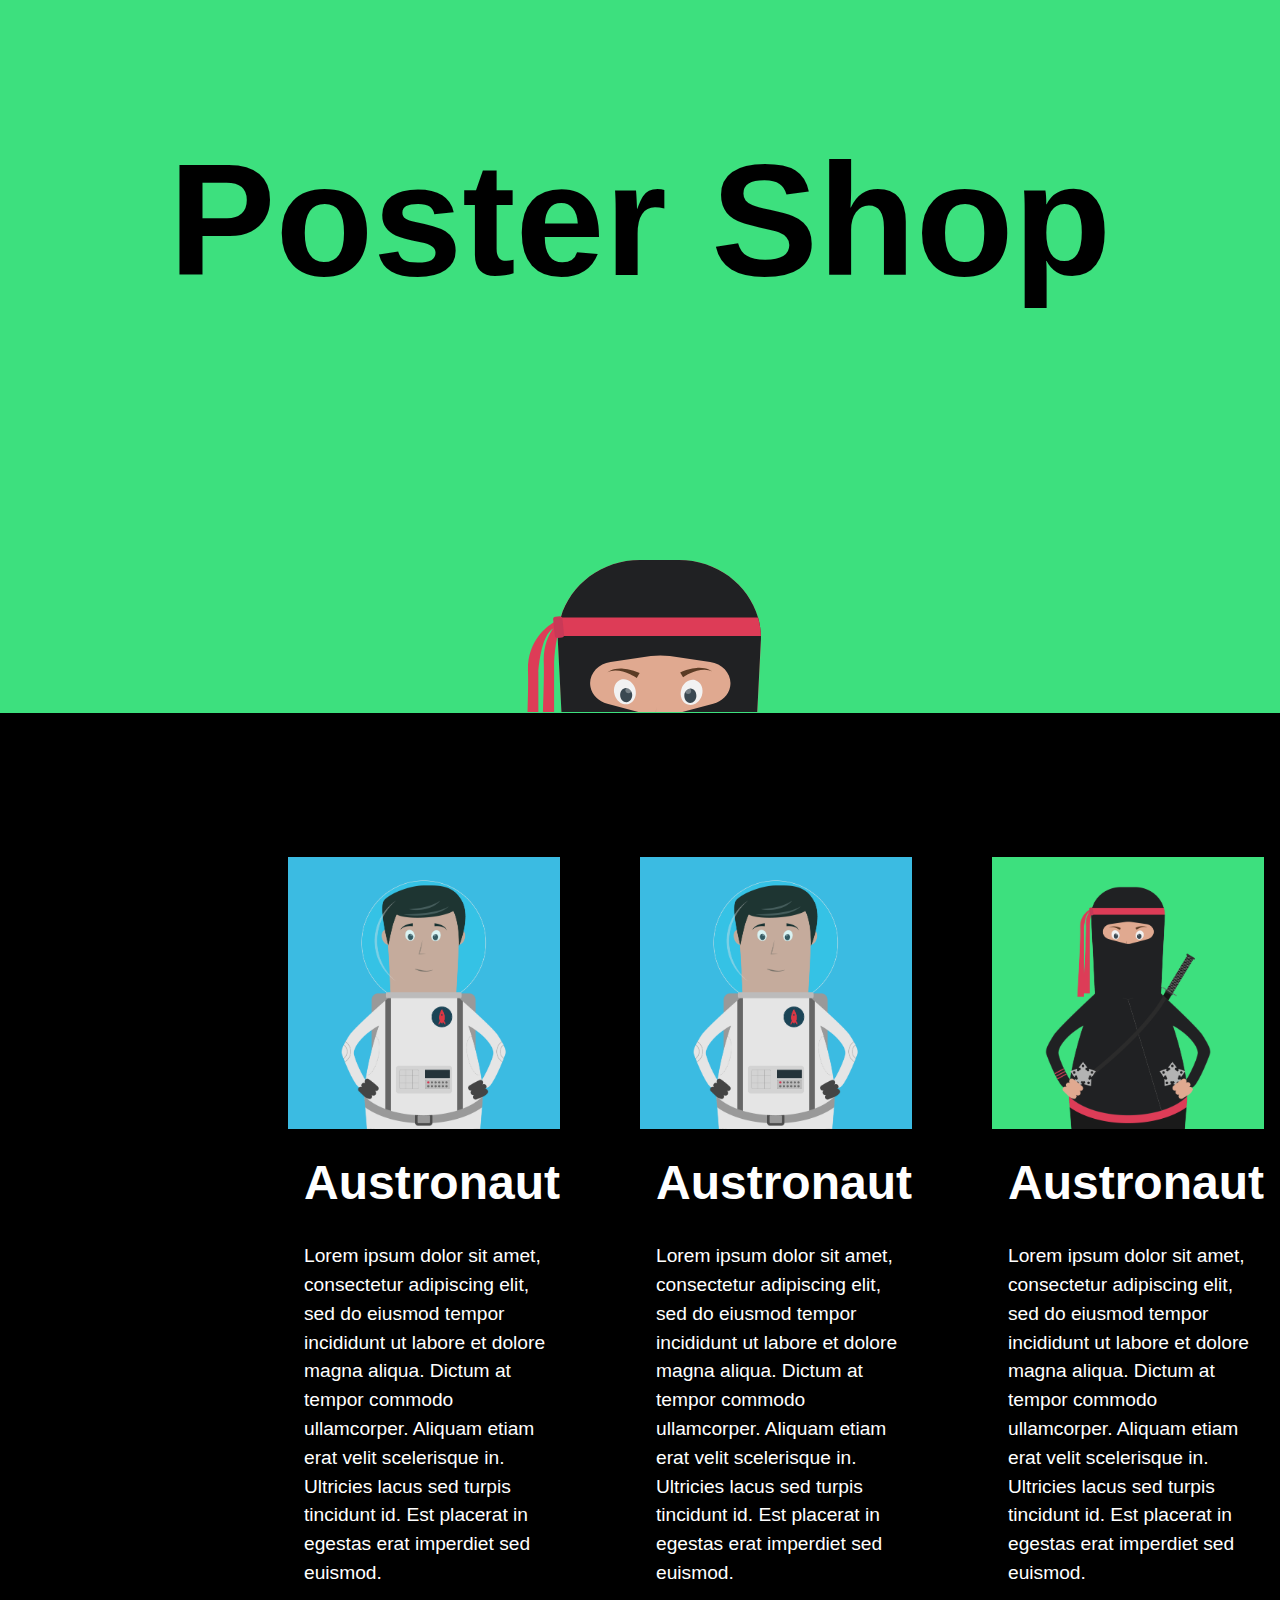
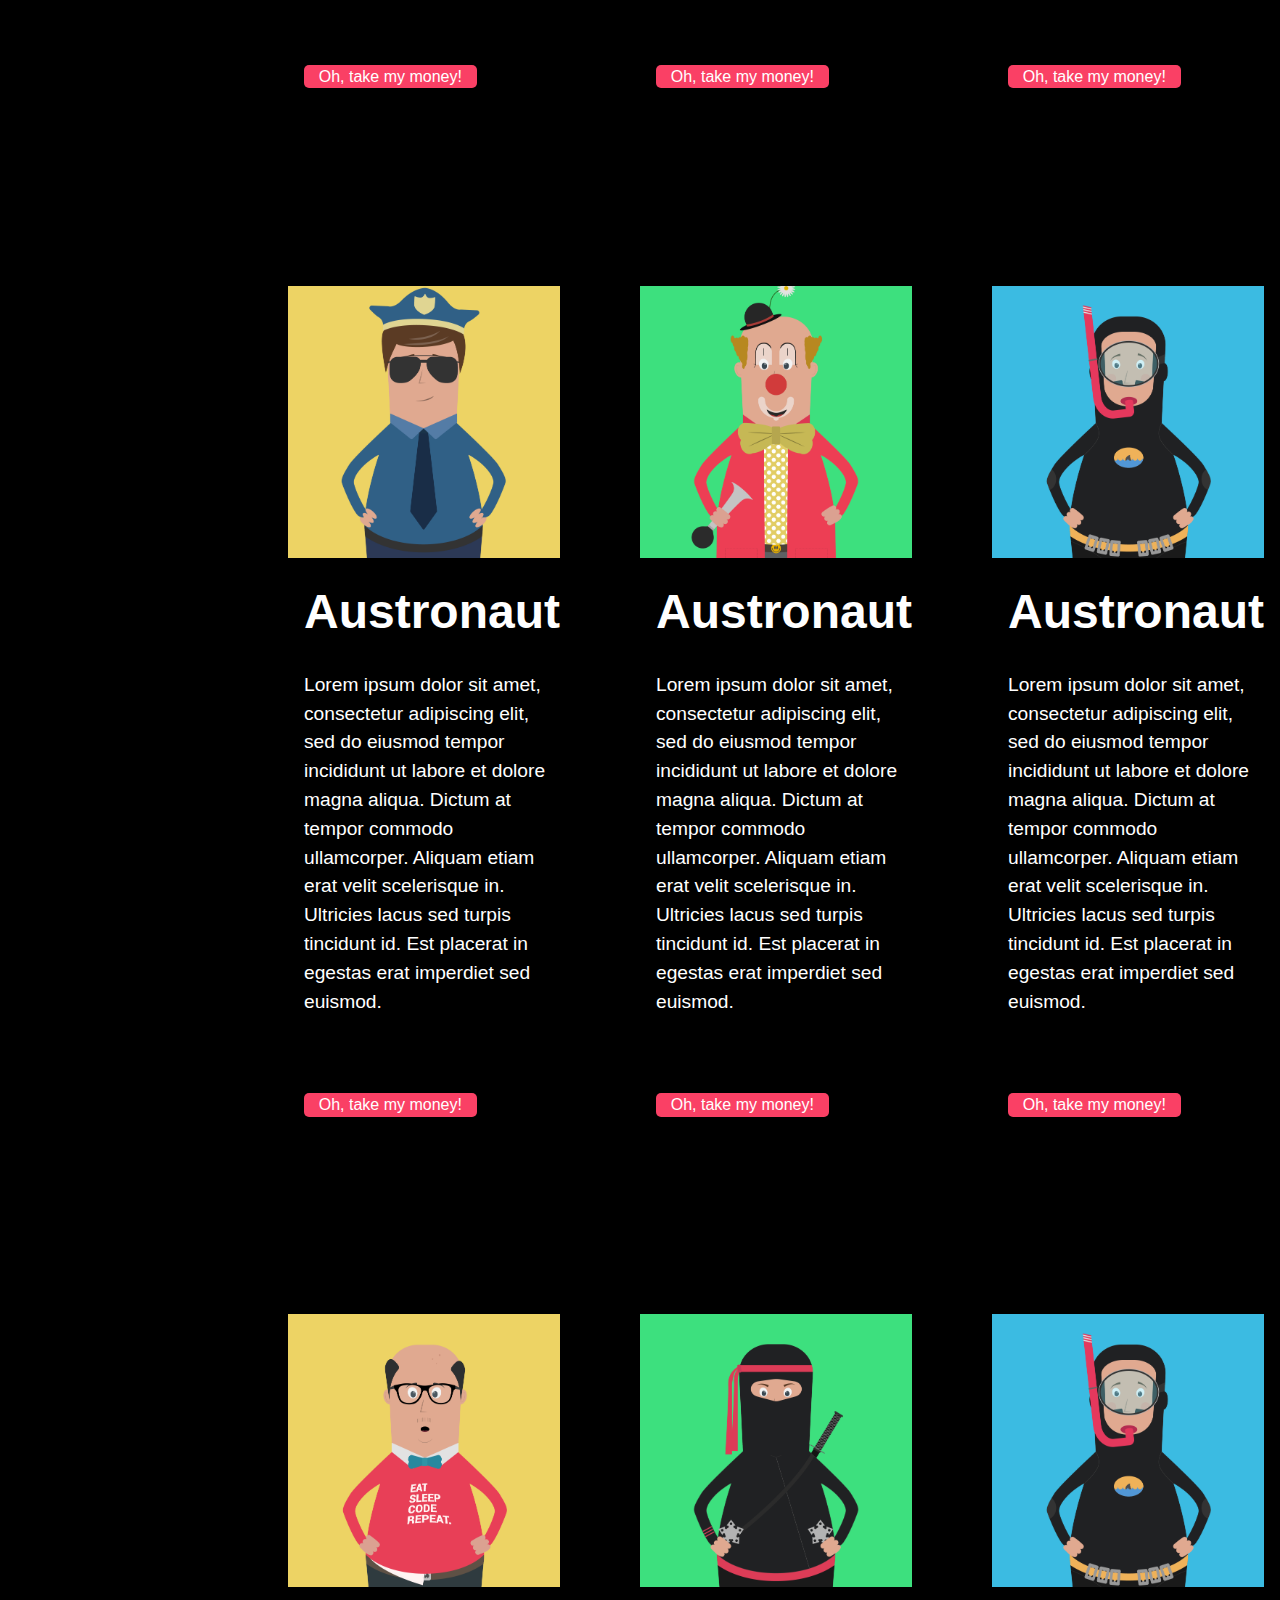
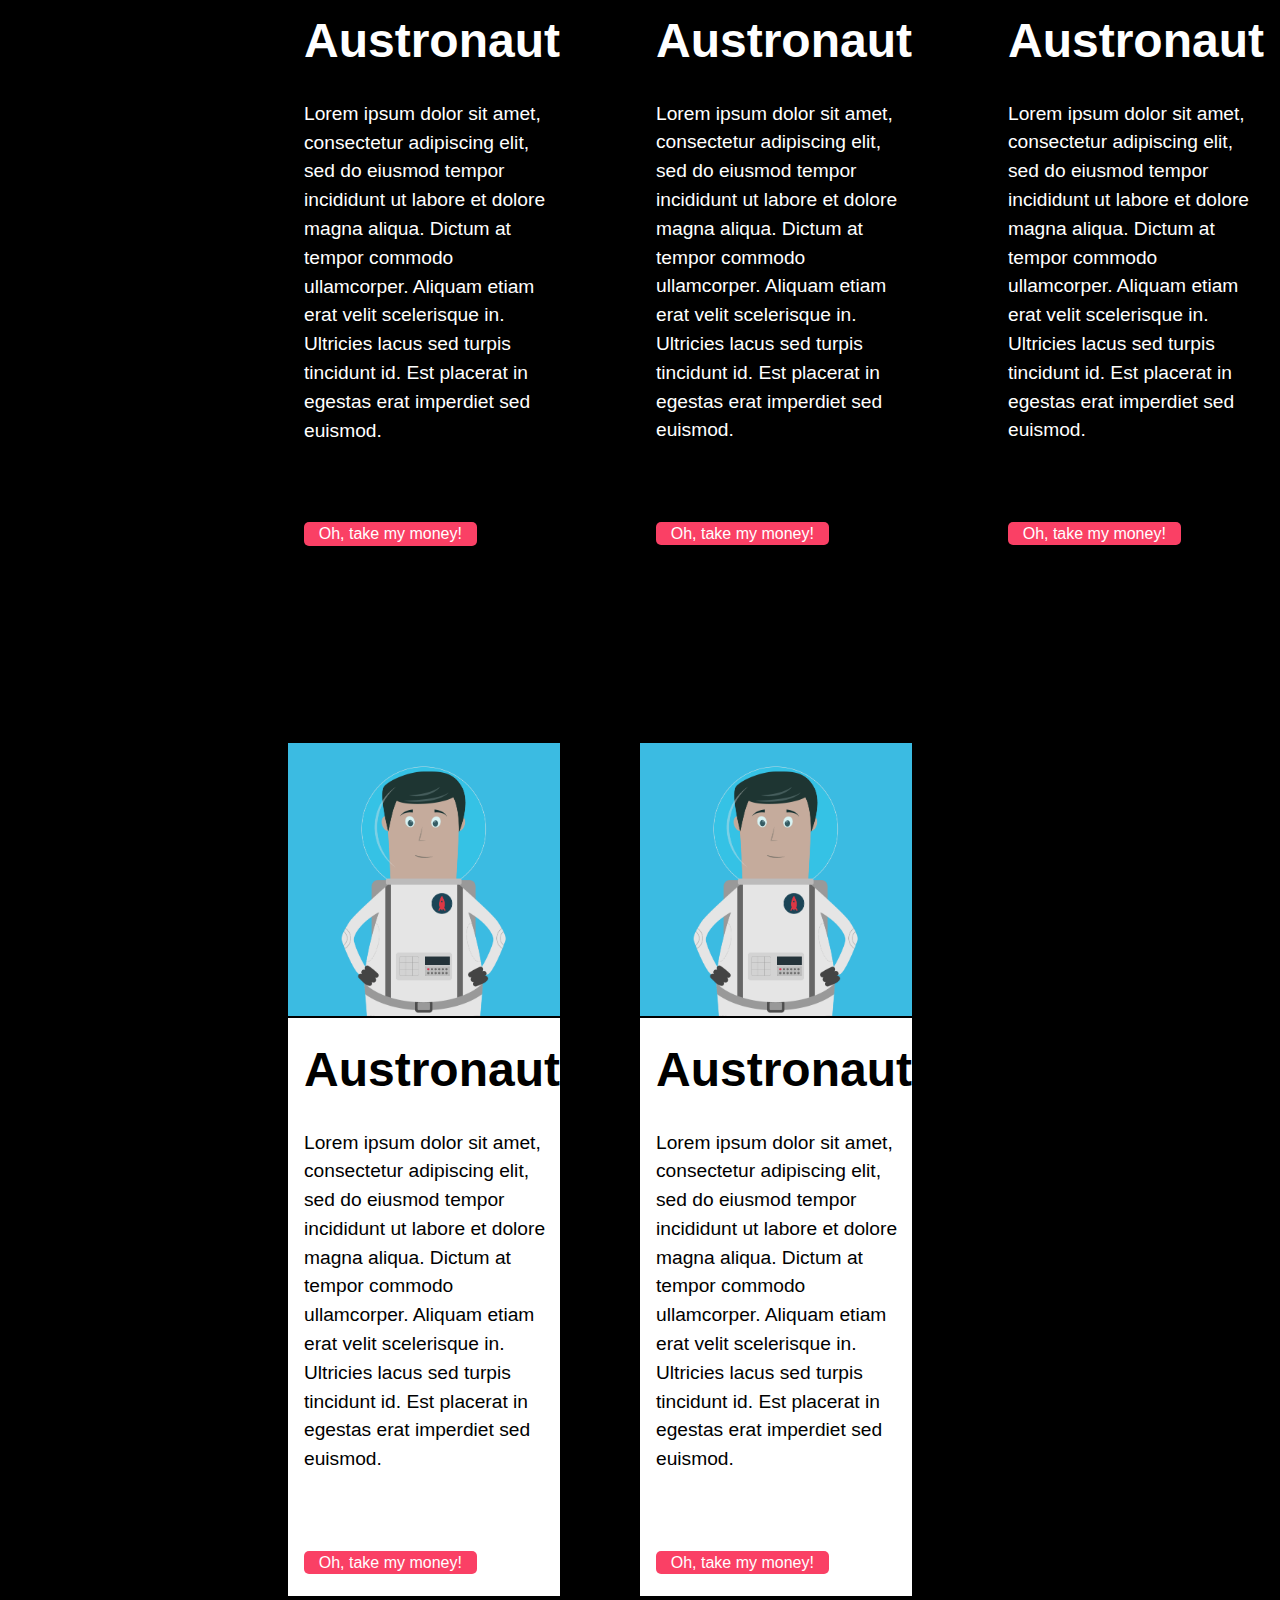
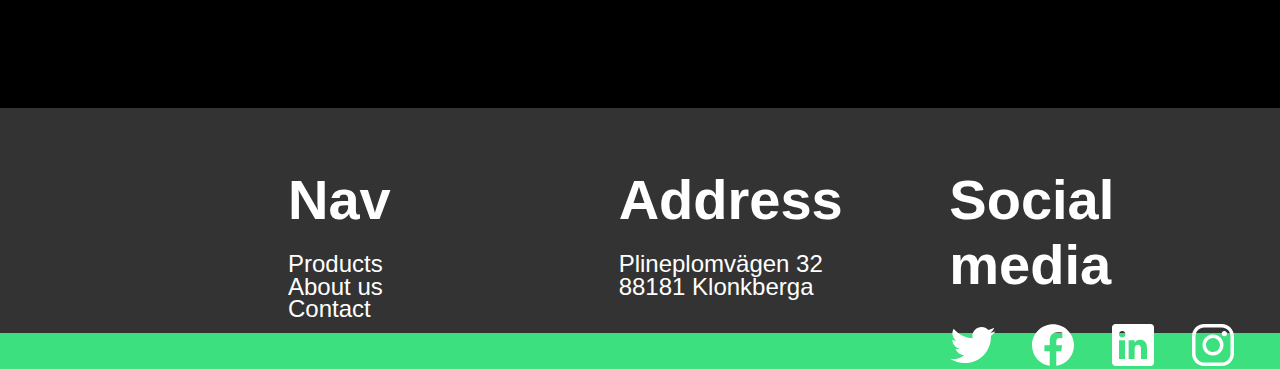
<file: index.html>
<!DOCTYPE html>
<html lang="en">

<head>
  <meta charset="UTF-8" />
  <meta name="viewport" content="width=device-width, initial-scale=1.0" />
  <link rel="stylesheet" href="index.css" />
  <title>Poster Shop</title>
</head>

<body>
  <header>
    <h1 class="heading">Poster Shop</h1>
    <figure>
      <img src="./assets/ninjahead.svg" alt="ninja">
    </figure>
  </header>
  <!-- Grid Container -->
  <section class="cards-container">

    <!-- Grid item -->
    <article class="card">
      <figure class="card-image">
        <img src="/assets/char-1.png" allt="Austronaut">
      </figure>
      <div class="card-content">
        <h5 class="title">Austronaut</h5>
        <p class="desc">Lorem ipsum dolor sit amet, consectetur adipiscing elit, sed do eiusmod tempor incididunt ut
          labore et
          dolore magna aliqua. Dictum at tempor commodo ullamcorper. Aliquam etiam erat velit scelerisque in. Ultricies
          lacus sed turpis tincidunt id. Est placerat in egestas erat imperdiet sed euismod.</p>
        <a href="" class="card-shopping">
          Oh, take my money!
        </a>
      </div>
    </article>

    <article class="card">
      <figure class="card-image">
        <img src="/assets/char-1.png" allt="Austronaut">
      </figure>
      <div class="card-content">
        <h5 class="title">Austronaut</h5>
        <p class="desc">Lorem ipsum dolor sit amet, consectetur adipiscing elit, sed do eiusmod tempor incididunt ut
          labore et
          dolore magna aliqua. Dictum at tempor commodo ullamcorper. Aliquam etiam erat velit scelerisque in. Ultricies
          lacus sed turpis tincidunt id. Est placerat in egestas erat imperdiet sed euismod.</p>
        <a href="" class="card-shopping">
          Oh, take my money!
        </a>
      </div>
    </article>
    <article class="card">
      <figure class="card-image">
        <img src="/assets/char-2.png" allt="Austronaut">
      </figure>
      <div class="card-content">
        <h5 class="title">Austronaut</h5>
        <p class="desc">Lorem ipsum dolor sit amet, consectetur adipiscing elit, sed do eiusmod tempor incididunt ut
          labore et
          dolore magna aliqua. Dictum at tempor commodo ullamcorper. Aliquam etiam erat velit scelerisque in. Ultricies
          lacus sed turpis tincidunt id. Est placerat in egestas erat imperdiet sed euismod.</p>
        <a href="" class="card-shopping">
          Oh, take my money!
        </a>
      </div>
    </article>

    <article class="card">
      <figure class="card-image">
        <img src="/assets/char-6.png" allt="Austronaut">
      </figure>
      <div class="card-content">
        <h5 class="title">Austronaut</h5>
        <p class="desc">Lorem ipsum dolor sit amet, consectetur adipiscing elit, sed do eiusmod tempor incididunt ut
          labore et
          dolore magna aliqua. Dictum at tempor commodo ullamcorper. Aliquam etiam erat velit scelerisque in. Ultricies
          lacus sed turpis tincidunt id. Est placerat in egestas erat imperdiet sed euismod.</p>
        <a href="" class="card-shopping">
          Oh, take my money!
        </a>
      </div>
    </article>

    <article class="card">
      <figure class="card-image">
        <img src="/assets/char-5.png" allt="Austronaut">
      </figure>
      <div class="card-content">
        <h5 class="title">Austronaut</h5>
        <p class="desc">Lorem ipsum dolor sit amet, consectetur adipiscing elit, sed do eiusmod tempor incididunt ut
          labore et
          dolore magna aliqua. Dictum at tempor commodo ullamcorper. Aliquam etiam erat velit scelerisque in. Ultricies
          lacus sed turpis tincidunt id. Est placerat in egestas erat imperdiet sed euismod.</p>
        <a href="" class="card-shopping">
          Oh, take my money!
        </a>
      </div>
    </article>

    <article class="card">
      <figure class="card-image">
        <img src="/assets/char-4.png" allt="Austronaut">
      </figure>
      <div class="card-content">
        <h5 class="title">Austronaut</h5>
        <p class="desc">Lorem ipsum dolor sit amet, consectetur adipiscing elit, sed do eiusmod tempor incididunt ut
          labore et
          dolore magna aliqua. Dictum at tempor commodo ullamcorper. Aliquam etiam erat velit scelerisque in. Ultricies
          lacus sed turpis tincidunt id. Est placerat in egestas erat imperdiet sed euismod.</p>
        <a href="" class="card-shopping">
          Oh, take my money!
        </a>
      </div>
    </article>

    <article class="card">
      <figure class="card-image">
        <img src="/assets/char-3.png" allt="Austronaut">
      </figure>
      <div class="card-content">
        <h5 class="title">Austronaut</h5>
        <p class="desc">Lorem ipsum dolor sit amet, consectetur adipiscing elit, sed do eiusmod tempor incididunt ut
          labore et
          dolore magna aliqua. Dictum at tempor commodo ullamcorper. Aliquam etiam erat velit scelerisque in. Ultricies
          lacus sed turpis tincidunt id. Est placerat in egestas erat imperdiet sed euismod.</p>
        <a href="" class="card-shopping">
          Oh, take my money!
        </a>
      </div>
    </article>

    <article class="card">
      <figure class="card-image">
        <img src="/assets/char-2.png" allt="Austronaut">
      </figure>
      <div class="card-content">
        <h5 class="title">Austronaut</h5>
        <p class="desc">Lorem ipsum dolor sit amet, consectetur adipiscing elit, sed do eiusmod tempor incididunt ut
          labore et
          dolore magna aliqua. Dictum at tempor commodo ullamcorper. Aliquam etiam erat velit scelerisque in. Ultricies
          lacus sed turpis tincidunt id. Est placerat in egestas erat imperdiet sed euismod.</p>
        <a href="" class="card-shopping">
          Oh, take my money!
        </a>
      </div>
    </article>

    <article class="card">
      <figure class="card-image">
        <img src="/assets/char-4.png" allt="Austronaut">
      </figure>
      <div class="card-content">
        <h5 class="title">Austronaut</h5>
        <p class="desc">Lorem ipsum dolor sit amet, consectetur adipiscing elit, sed do eiusmod tempor incididunt ut
          labore et
          dolore magna aliqua. Dictum at tempor commodo ullamcorper. Aliquam etiam erat velit scelerisque in. Ultricies
          lacus sed turpis tincidunt id. Est placerat in egestas erat imperdiet sed euismod.</p>
        <a href="" class="card-shopping">
          Oh, take my money!
        </a>
      </div>
    </article>

    <article class="card ">
      <figure class="card-image">
        <img src="/assets/char-1.png" allt="Austronaut">
      </figure>
      <div class="card-content whiteRow">
        <h5 class="title">Austronaut</h5>
        <p class="desc">Lorem ipsum dolor sit amet, consectetur adipiscing elit, sed do eiusmod tempor incididunt ut
          labore et
          dolore magna aliqua. Dictum at tempor commodo ullamcorper. Aliquam etiam erat velit scelerisque in. Ultricies
          lacus sed turpis tincidunt id. Est placerat in egestas erat imperdiet sed euismod.</p>
        <a href="" class="card-shopping">
          Oh, take my money!
        </a>
      </div>
    </article>

    <article class="card " >
      <figure class="card-image">
        <img src="/assets/char-1.png" allt="Austronaut">
      </figure>
      <div class="card-content whiteRow"  >
        <h5 class="title">Austronaut</h5>
        <p class="desc ">Lorem ipsum dolor sit amet, consectetur adipiscing elit, sed do eiusmod tempor incididunt ut
          labore et
          dolore magna aliqua. Dictum at tempor commodo ullamcorper. Aliquam etiam erat velit scelerisque in. Ultricies
          lacus sed turpis tincidunt id. Est placerat in egestas erat imperdiet sed euismod.</p>
        <a href="" class="card-shopping">
          Oh, take my money!
        </a>
      </div>
    </article>

  </section>
  <footer>
    <div>
      <h1>Nav</h1>
      <p>Products</p>
      <p>About us</p>
      <p>Contact</p>
    </div>
    <div>
      <h1>Address</h1>
      <p>Plineplomvägen 32</p>
      <p>88181 Klonkberga</p>
    </div>
    <div>
      <h1> Social media</h1>
      <figure id="three">
        <img src="assets/logo-twitter.svg" id="twitter" alt="twitter" srcset="">
        <img src="assets/logo-facebook.svg" alt="facebook" id="facebook" srcset="">
        <img src="assets/logo-linkedin.svg" alt="linkedin" id="linkedin" srcset="">
        <img src="assets/logo-instagram.svg" alt="instagram" id="instagram" srcset="">
      </figure>
    </div>
  </footer>
</body>

</html>
</file>
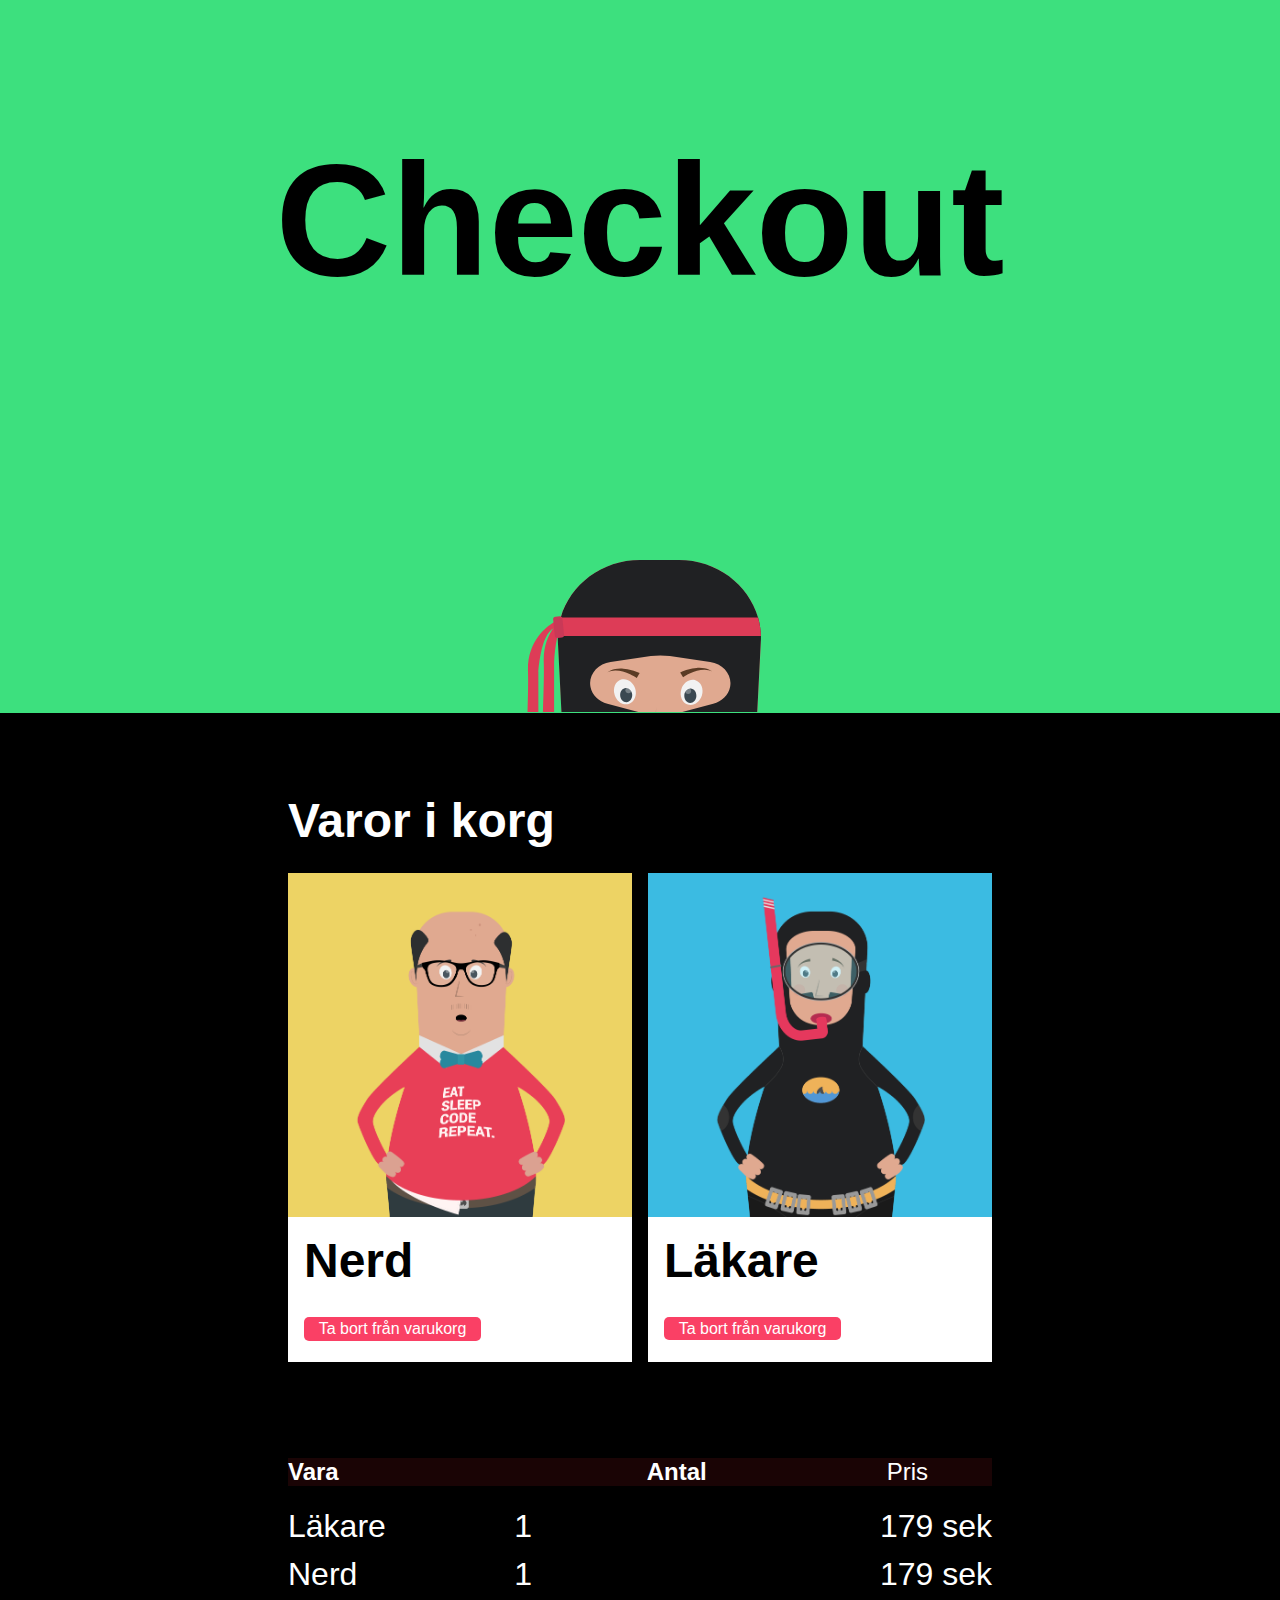
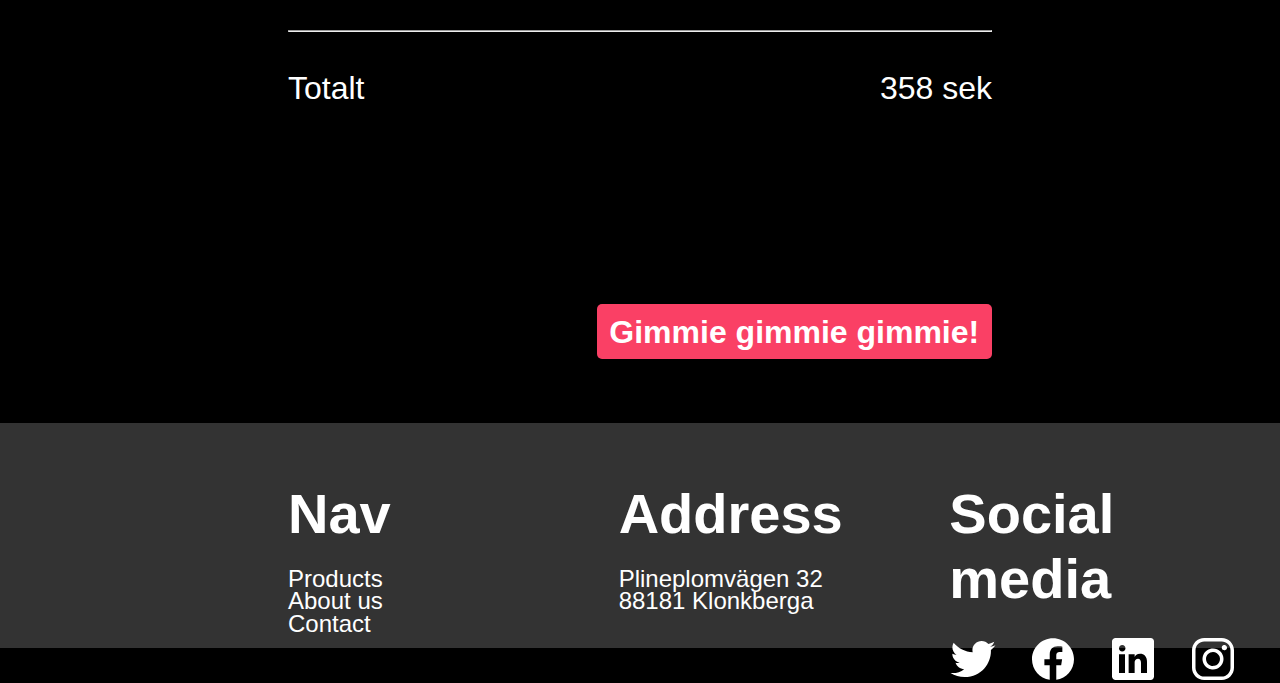
<file: checkout.html>
<!DOCTYPE html>
<html lang="en">

<head>
  <meta charset="UTF-8" />
  <meta name="viewport" content="width=device-width, initial-scale=1.0" />
  <link rel="stylesheet" href="index.css" />
  <link rel="stylesheet" href="checkout.css">
  <title>Checkout</title>
</head>

<body>
  <header>
    <h1 class="heading">Checkout</h1>
    <figure>
      <img src="./assets/ninjahead.svg" alt="">
    </figure>
  </header>
  <main>
    <h2 class="shopping-cart">Varor i korg</h2>
    <div class="checkout-cards">
      <figure>
        <img src="/assets/char-3.png" allt="nerd">
        <article class="cart-remove">
          <h5 class="title">Nerd</h5>
          <a class="card-shopping">
            Ta bort från varukorg
          </a>
        </article>
      </figure>
      <figure>
        <img src="/assets/char-4.png" allt="läkare">
        <article class="cart-remove">
          <h5 class="title">Läkare</h5>
          <a class="card-shopping">
            Ta bort från varukorg
          </a>
        </article>
      </figure>
      <h2 class="purchase-cart">
        <div>Vara </div>
        <div id="left">Antal</div>
        <div id="right">Pris</div>
        </h4>
        <section class="cart-summary">
          <div id="first">Läkare</div>
          <div id="second">1</div>
          <div id="third">179 sek</div>
          <div id="fourth">Nerd</div>
          <div id="fifth">1</div>
          <div id="sixth">179 sek</div>
          <div id="seventh"><hr></div>
          <div id="eight">Totalt</div>
          <div id="ninth">358 sek</div>
          <!-- <div id="tenth">358 kr</div> -->
          <div id="tenth"> <a href="" >Gimmie gimmie gimmie!</a></div>
        </section>
    </div>
  </main>
  <footer>
    <div>
      <h1>Nav</h1>
      <p>Products</p>



























      <p>About us</p>
      <p>Contact</p>
    </div>
    <div>
      <h1>Address</h1>
      <p>Plineplomvägen 32</p>
      <p>88181 Klonkberga</p>
    </div>
    <div>
      <h1> Social media</h1>
      <figure id="three">
        <img src="assets/logo-twitter.svg" id="twitter" alt="twitter" srcset="">
        <img src="assets/logo-facebook.svg" alt="facebook" id="facebook" srcset="">
        <img src="assets/logo-linkedin.svg" alt="linkedin" id="linkedin" srcset="">
        <img src="assets/logo-instagram.svg" alt="instagram" id="instagram" srcset="">

      </figure>
    </div>
  </footer>
</body>

</html>
</file>
<file: index.css>
* {
    box-sizing: border-box;
    margin: 0px;
}

body {
    background-color: rgb(61, 224, 126);
    font-family: "Arial";
}
.heading {
    height: 35rem;
    text-align: center;
    padding-top: 8rem;
    font-size: 10rem;
}

header {
    background-color: rgb(61, 224, 126);
}

header figure {
    text-align: center;
}

header figure img {
    margin-bottom: -3px;
}

.cards-container {
    width: 100%;
    color: white;
    display: grid;
    grid-template-columns: 1fr 1fr 1fr;
    column-gap: 5rem;
    background-color: black;
    padding-inline: 18rem;
    padding-bottom: 5rem;
}

.card {
    padding-top: 9rem;
    padding-bottom: 2rem;
    margin: 0;
}

.title {
    font-size: 3rem;
    font-weight: bolder;
    padding-top: 1.5rem;
    padding-bottom: 2rem;

}

.desc {
    font-size: larger;
    line-height: 150%;
    padding-bottom: 5rem;

}

.card-image {
    max-width: 100rem;
}

.card-image img {
    width: 100%;

}

.card-content {
    width: 100%;
    margin-top: -2px;
    padding-left: 1rem;
    padding-bottom: 1.5rem;
}


.card-shopping {
    background-color: rgb(250, 64, 101);
    text-decoration: none;
    padding-top: 0.25vw;
    padding-bottom: 0.25vw;
    padding-inline: 1.15vw;
    border-radius: 5px;
    height: 3vh;
    width: 7vw;
    color: white;
}


.whiteRow {
    background-color: white;
    color: black
}

footer {
    background-color: rgb(51, 51, 51);
    width: 100%;
    height: 100%;
    display: grid;
    grid-template-columns: 1fr 1fr 1fr;
    grid-template-rows: 1;
    padding-left: 18rem;
    color: white;
}

footer div {
    height: 25vh;
    padding: 6.5vh 0;
    font-size: 1.5rem;
    display: grid;
    align-content: flex-start;
}

footer div h1 {
    font-size: 3.5rem;
    font-weight: bold;
    padding-bottom: 1.5rem;
}

footer div p {
    height: 2.5vh;
    display: grid;
    align-content: flex-end;
}

footer div img {
    height: 150%;
}

#three {
    display: flex;
    justify-items: flex-start;
    gap: 2rem;
}

#two {
    width: 30vw;
    grid-column: 2;
}
</file>
<file: checkout.css>
body {
    background-color: black;
}
.shopping-cart{
    height: 10rem;
    font-size: 3rem;
    padding-top: 5rem;
    padding-bottom: 2rem;
    padding-inline: 18rem;
    color:white;
}
.checkout-cards {
    display: grid;
    grid-template-columns: 1fr 1fr;
    gap: 1rem;
    padding-inline: 18rem;
    padding-bottom: 4rem;
}

.checkout-cards figure {
    max-width: 70rem;
}

.checkout-cards figure img {
    width: 100%;
    margin-bottom:-12px;

}

.cart-remove {
    padding-left: 1rem;
    padding-bottom: 1.5rem;
    background-color: white;
    color: black
}

.purchase-cart{
    background-color: rgb(52, 8, 9, 0.5) ;  
    margin-top: 5rem;
    font-size:x-large;
    color:white;
    grid-column: 1/3;
    display: flex;
    justify-content: space-between;
}

#right{
    padding-right:4rem;
    font-weight:lighter;
}

#left{
    padding-left:8rem;
}

.cart-summary{
    grid-column: 1/3;
    line-height: 150%;
    color:white;
    font-size: xx-large;
    max-height: 30rem;
    display: grid;
    grid-template-columns: 1fr 1 fr 1 fr;
    justify-content: space-between;
    grid-template-rows: 5;
}
#first{
    grid-row: 1;
    grid-column: 1;
}

#second{
    padding-left: 4rem;
    grid-row: 1;
    grid-column: 2;
   

}

#third{
    grid-row: 1;
    grid-column: 3;
    text-align: end;
}

#fourth{
    grid-row: 2;
    grid-column: 1;
}

#fifth{
    padding-left: 4rem;
    grid-row: 2;
    grid-column: 2;
}
#sixth{
    grid-row: 2;
    grid-column: 3;
    text-align: end;

}
#seventh {
    padding-top: 2rem;
    grid-row: 3;
    grid-column: 1/4;
}

#eight{
    padding-top: 2rem;
    grid-row: 4;
    grid-column: 1;
}

#ninth{
    padding-top: 2rem;
    grid-row: 4;
    grid-column: 3;
    text-align: end;
}

#tenth {
    background-color: rgb(250, 64, 101);
    text-decoration: none;
    font-weight: bold;
    padding-top: 0.25vw;
    padding-bottom: 0.25vw;
    padding-inline: 1vw;
    border-radius: 5px;
    color: white;
    margin-top: 12rem; 
    grid-row: 5;
    grid-column: 3;
}

#tenth a {
    text-decoration: none;
    color:white;
}
</file>
